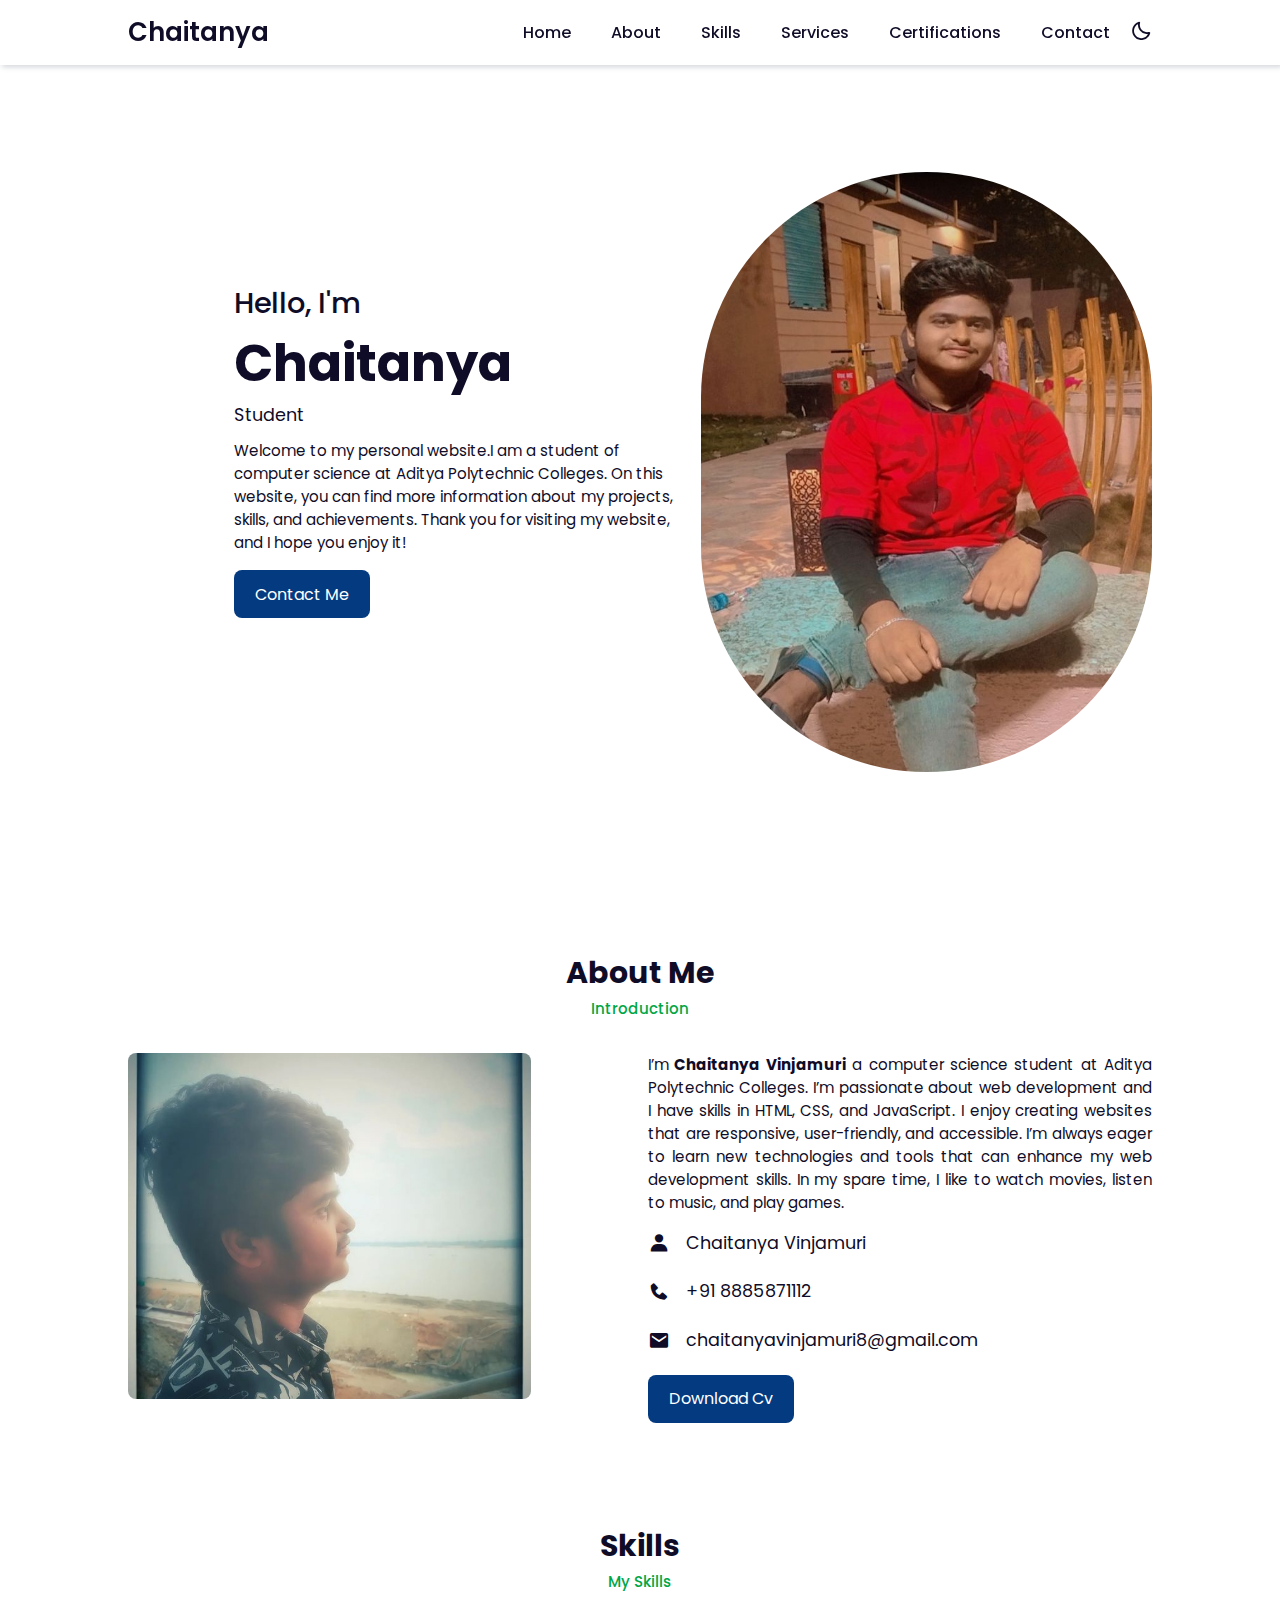
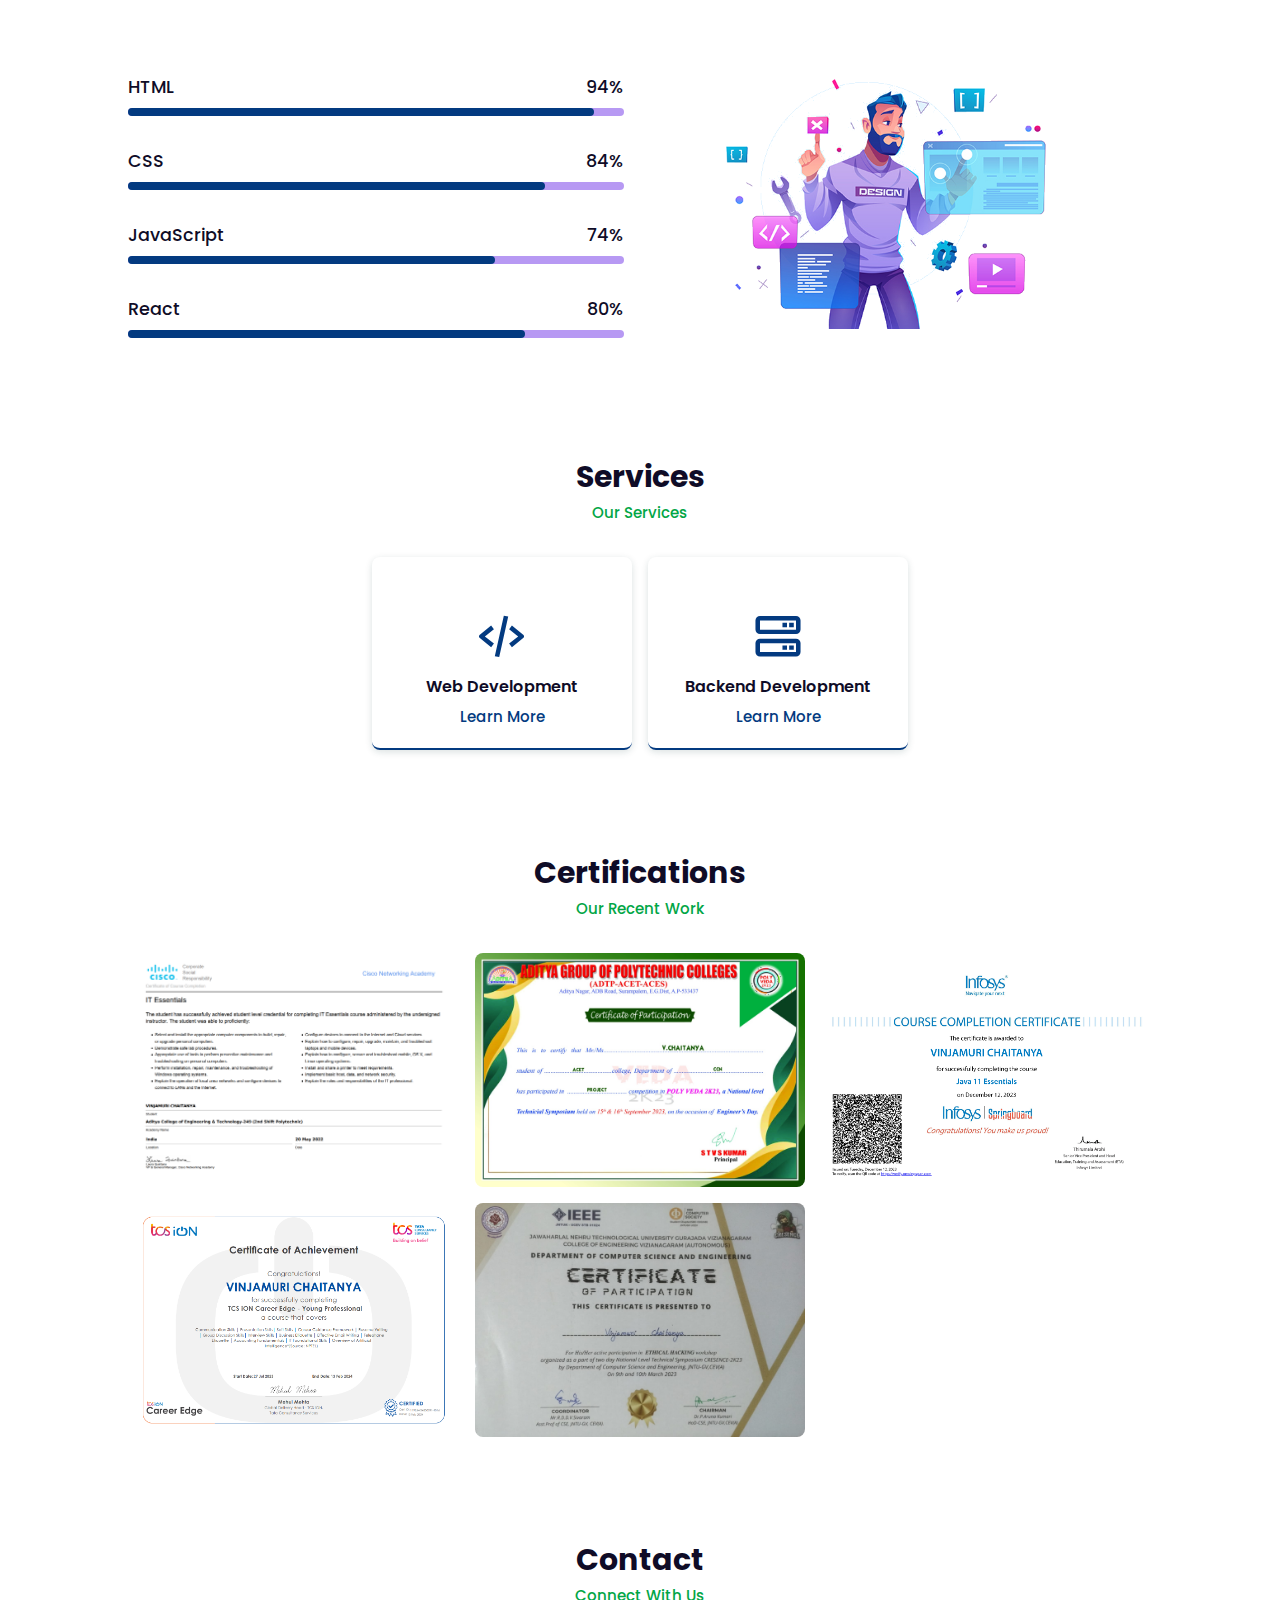
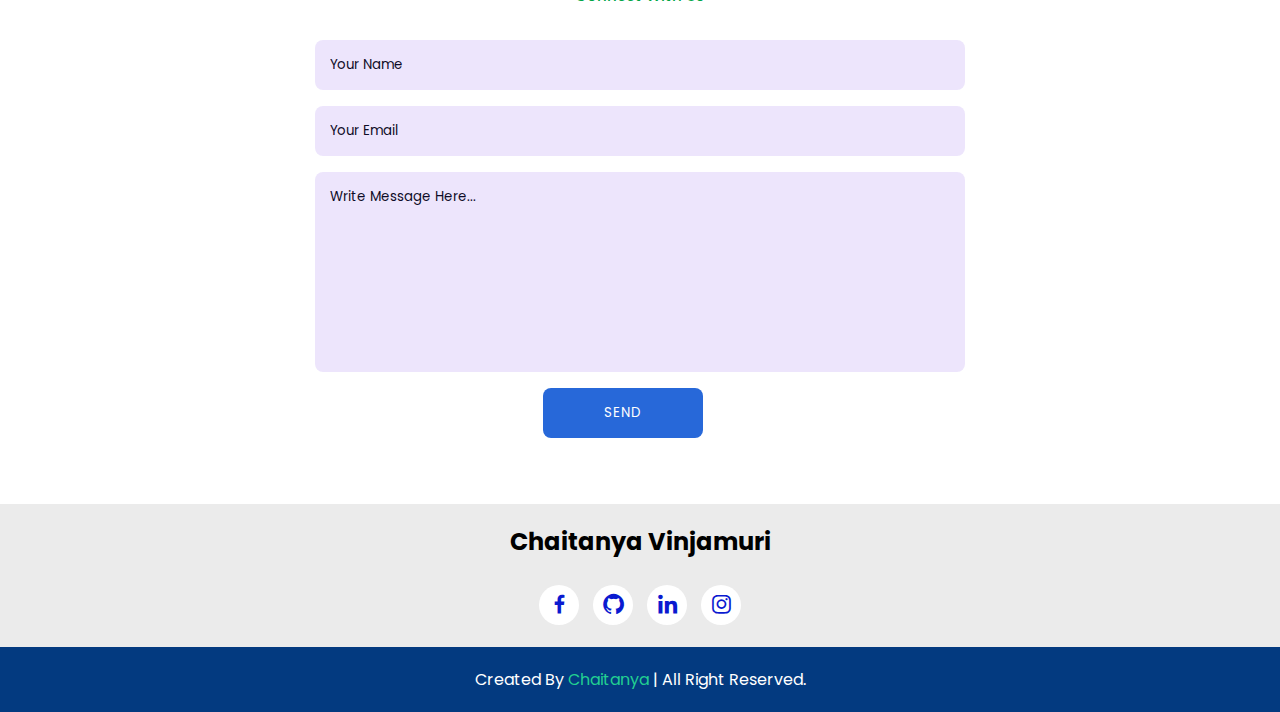
<file: Portfolio Website/index.html>
<!DOCTYPE html>

<html lang="en">
<head>
    <meta charset="UTF-8">
    <meta http-equiv="X-UA-Compatible" content="IE=edge">
    <meta name="viewport" content="width=device-width, initial-scale=1.0">
    <title>Task 2 Responsive Portfolio Website</title>
    <!-- Link To CSS -->
    <link rel="stylesheet" href="./css/style.css">
    <!-- Box Icons -->
    <link rel="stylesheet"
  href="https://cdn.jsdelivr.net/npm/boxicons@latest/css/boxicons.min.css">
  <link rel="stylesheet" href="https://cdnjs.cloudflare.com/ajax/libs/font-awesome/6.5.1/css/all.min.css" integrity="sha512-DTOQO9RWCH3ppGqcWaEA1BIZOC6xxalwEsw9c2QQeAIftl+Vegovlnee1c9QX4TctnWMn13TZye+giMm8e2LwA==" crossorigin="anonymous" referrerpolicy="no-referrer" />
 
</head>
<body>
    <!-- Navbar -->
    <header>
        <a href="https://linkedin.com/in/chaitanya-vinjamuri" class="logo">Chaitanya</a>
 
        <div class="bx bx-menu" id="menu-icon"></div>
 
        <ul class="navbar">
            <li><a href="#home">Home</a></li>
            <li><a href="#about">About</a></li>
            <li><a href="#skills">Skills</a></li>
            <li><a href="#services">Services</a></li>
            <li><a href="#portfolio">Certifications</a></li>
            <li><a href="#contact">Contact</a></li>
            <div class="bx bx-moon" id="darkmode"></div>
        </ul>
    </header>
    <!-- Home -->
 
    <section class="home" id="home">
        <div class="social">
            
           
        </div>
        <div class="home-img">
            <img src="me.jpg" alt="" style="height: 600px;border-radius: 300px;margin-top: 50px;">
        </div>
        <div class="home-text">
            <span>Hello, I'm</span>
            <h1>Chaitanya</h1>
            <h2>Student</h2>
            <p>Welcome to my personal website.I am a student of computer science at Aditya Polytechnic Colleges.
                On this website, you can find more information about my projects, skills, and achievements. 
              Thank you for visiting my website, and I hope you enjoy it!</p>
            <a href="#contact" class="btn">Contact Me</a>
        </div>
 
    </section>
    <!-- About -->
    <section class="about" id="about">
        <div class="heading">
            <h2>About Me</h2>
            <span>Introduction</span>
        </div>
        <!-- About Content -->
        <div class="about-container">
            <div class="about-img">
                <img src="mine.jpg" alt="">
            </div>
            <div class="about-text">
                <p>I’m<b>  Chaitanya Vinjamuri</b>  a computer science student at Aditya Polytechnic Colleges.
                    I’m passionate about web development and I have skills in HTML, CSS, and JavaScript. 
                    I enjoy creating websites that are responsive, user-friendly, and accessible. 
                    I’m always eager to learn new technologies and tools that can enhance my web development skills. 
                   In my spare time, I like to watch movies, listen to music, and play games.</p>
                <div class="information">
                    <!-- Box 1 -->
                    <div class="info-box">
                        <i class='bx bxs-user' ></i>
                        <span>Chaitanya Vinjamuri</span>
                    </div>
                    <!-- Box 2 -->
                    <div class="info-box">
                        <i class='bx bxs-phone' ></i>
                        <span>+91 8885871112</span>
                    </div>
                    <!-- Box 3 -->
                    <div class="info-box">
                        <i class='bx bxs-envelope' ></i>
                        <span>chaitanyavinjamuri8@gmail.com</span>
                    </div>
                </div>
                <a href="https://drive.google.com/file/d/1NZS542afCaD2QW8L2lgbh11kx905GNvS/view?usp=drive_link" target="_blank" class="btn">Download Cv</a>
            </div>
        </div>
    </section>
    <!-- Skills -->
    <section class="skills" id="skills">
        <div class="heading">
            <h2>Skills</h2>
            <span>My Skills</span>
        </div>
        <!-- Skills Content -->
        <div class="skills-container">
            <div class="bars">
                <!-- Box 1 -->
                <div class="bars-box">
                    <h3>HTML</h3>
                    <span>94%</span>
                    <div class="light-bar"></div>
                    <div class="percent-bar html-bar"></div>
                </div>
                <!-- Box 2 -->
                <div class="bars-box">
                    <h3>CSS</h3>
                    <span>84%</span>
                    <div class="light-bar"></div>
                    <div class="percent-bar css-bar"></div>
                </div>
                <!-- Box 3 -->
                <div class="bars-box">
                    <h3>JavaScript</h3>
                    <span>74%</span>
                    <div class="light-bar"></div>
                    <div class="percent-bar js-bar"></div>
                </div>
                <!-- Box 4 -->
                <div class="bars-box">
                    <h3>React</h3>
                    <span>80%</span>
                    <div class="light-bar"></div>
                    <div class="percent-bar react-bar"></div>
                </div>
            </div>
            <div class="skills-img">
                <img src="123.png" alt="">
            </div>
        </div>
 
    </section>
    <!-- Services -->
    <section class="services" id="services">
        <div class="heading">
            <h2>Services</h2>
            <span>Our Services</span>
        </div>
        <div class="services-content">
            <!-- Box 1 -->
            <div class="services-box">
                <i class='bx bx-code-alt' ></i>
                <h3>Web Development</h3>
                <a href="#">Learn More</a>
            </div>
            <!-- Box 2 -->
            <div class="services-box">
                <i class='bx bx-server' ></i>
                <h3>Backend Development</h3>
                <a href="#">Learn More</a>
            </div>
            
        </div>
    </section>
    <!-- Portfolio -->
    <section class="portfolio" id="portfolio">
        <div class="heading">
            <h2>Certifications</h2>
            <span>Our Recent Work</span>
        </div>
        <div class="portfolio-content">
            <div class="portfolio-img">
                <img src="Cisco.png" alt="">
            </div>
            <div class="portfolio-img">
                <img src="Poly Veda Certificate.jpg" alt="">
            </div>
            <div class="portfolio-img">
                <img src="infosys image.png" alt="">
            </div>
            <div class="portfolio-img">
                <img src="Tcsion image.png" alt="">
            </div>
            <div class="portfolio-img">
                <img src="JNTU Workshop.jpg" alt="">
            </div>
            <!-- <div class="portfolio-img">
                <img src="blog-7.jpg" alt="">
            </div> -->
            
        </div>
    </section>
    <!-- Contact -->
    <section class="contact" id="contact">
        <div class="heading">
            <h2>Contact</h2>
            <span>Connect With Us</span>
        </div>
        <div class="contact-form">
            <form action="">
                <input type="text" placeholder="Your Name">
                <input type="email" name="" id="" placeholder="Your Email">
                <textarea name="" id="" cols="30" rows="10" placeholder="Write Message Here..."></textarea>
                <input type="button" value="Send" class="contact-button">
            </form>
        </div>
    </section>
    <!-- Footer -->
    <div class="footer">
        <h2>Chaitanya Vinjamuri</h2>
        <div class="footer-social">
            <a href="https://www.facebook.com/chaitanyajayanth.vinjamuri"><i class='bx bxl-facebook' ></i></a>
            <a href="https://github.com/Chaitanya-Vinjamuri"><i class='bx bxl-github'></i></a>
            <a href="https://linkedin.com/in/chaitanya-vinjamuri"><i class='bx bxl-linkedin'></i></a>
            <a href="https://www.instagram.com/smart__chaithu/"><i class='bx bxl-instagram' ></i></a>
            <a href="https://www.hackerrank.com/profile/chaitanyavinjam1"><i class="fa-brands fa-hackerrank"></i></a>
        </div>
 
    </div>
    <!-- Copyright -->
    <div class="copyright">
        <p>Created By <a href="https://linkedin.com/in/chaitanya-vinjamuri">Chaitanya</a> | All Right Reserved.</p>
    </div>
 
 
 
    <!-- Link To JS -->
    <script src="./js/script.js"></script>
</body>
</html>
</file>
<file: Portfolio Website/css/style.css>
/* Google Fonts */
@import url("https://fonts.googleapis.com/css2?family=Poppins:wght@200;300;400;500;600;700&display=swap");
* {
  margin: 0;
  padding: 0;
  box-sizing: border-box;
  list-style: none;
  text-decoration: none;
  scroll-behavior: smooth;
  scroll-padding-top: 2rem;
  font-family: "Poppins", sans-serif;
}
:root {
  --main-color: #033a80;
  --bg-color: #fff;
  --text-color: #0f0c27;
  --hover: hsl(260, 100%, 51%);
 
  --big-font: 3.2rem;
  --medium-font: 1.8rem;
  --p-font: 0.941rem;
}
section {
  padding: 50px 10%;
}
body.active {
  --text-color: #fff;
  --bg-color: #0f0c27;
}
body {
  background: var(--bg-color);
  color: var(--text-color);
}
*::selection {
  color: var(--bg-color);
  background: var(--main-color);
}
.heading {
  text-align: center;
}
.heading h2 {
  font-size: 30px;
}
 
.heading span {
  font-size: var(--p-font);
  color: rgb(2, 166, 70);
}
header {
  position: fixed;
  width: 100%;
  top: 0;
  right: 0;
  z-index: 1000;
  display: flex;
  align-items: center;
  justify-content: space-between;
  background: var(--bg-color);
  padding: 13px 10%;
  transition: 0.2s;
  box-shadow: -3px -3px 7px #ffffff73,
				2px 2px 5px rgba(94, 104, 121, 0.288);
}
header.shadow {
  box-shadow: 0 0 4px rgb(14 55 54 / 15%);
}
.logo {
  font-size: 1.61rem;
  font-weight: 600;
  color: var(--text-color);
}
.navbar {
  display: flex;
}
.navbar a {
  font-size: 1rem;
  padding: 10px 20px;
  color: var(--text-color);
  font-weight: 500;
}
.navbar a:hover {
  color: var(--hover);
}
#menu-icon {
  font-size: 24px;
  cursor: pointer;
  z-index: 10001;
  display: none;
}
#darkmode {
  font-size: 22px;
  cursor: pointer;
}
.home {
  position: relative;
  width: 100%;
  min-height: 100vh;
  display: grid;
  grid-template-columns: 0.2fr 1fr 1fr;
  align-items: center;
  gap: 1rem;
}
.home-img {
  order: 3;
}
.home-img img {
  width: 100%;
}
.home-text span {
  font-size: var(--medium-font);
  font-weight: 500;
}
.home-text h1 {
  font-size: var(--big-font);
}
.home-text h2 {
  font-size: 1.1rem;
  font-weight: 400;
}
.home-text p {
  font-size: var(--p-font);
  font-weight: 400;
  margin: 0.7rem 0 1rem;
}
.social {
  display: flex;
  flex-direction: column;
}
.social a {
  margin-bottom: 1rem;
  font-size: 22px;
  color: var(--text-color);
}
.social a:hover {
  color: var(--hover);
}
.btn {
  display: inline-block;
  background: var(--main-color);
  color: #fff;
  padding: 0.7rem 1.3rem;
  border-radius: 0.5rem;
}
.btn:hover {
  background: var(--hover);
}
 

.about-container {
  display: grid;
  grid-template-columns: repeat(2, 1fr);
  gap: 1rem;
  margin-top: 2rem;
}
 
.about-img img {
  width: 80%;
  border-radius: 0.5rem;
}
.about-text p {
  font-size: var(--p-font);
  font-weight: 400;
  text-align: justify;
}
.information {
  margin: 1rem 0 1.4rem;
}
.information .info-box {
  display: flex;
  align-items: center;
  margin-bottom: 1.4rem;
}
.information .info-box .bx {
  font-size: 22px;
}
.information .info-box span {
  font-weight: 400;
  margin-left: 1rem;
}
.skills-container {
  display: grid;
  grid-template-columns: repeat(2, 1fr);
  align-items: center;
  gap: 2rem;
  margin-top: 4rem;
}
.skills-img img {
  width: 80%;
  padding-left: 4rem;
  object-position: center;
}
.bars-box {
  position: relative;
  display: flex;
  justify-content: space-between;
  align-items: center;
  padding: 1rem 0;
  margin-bottom: 1rem;
}
.bars-box h3,
span {
  font-size: 1.1rem;
  font-weight: 500;
}
.light-bar {
  position: absolute;
  bottom: 0;
  left: 0;
  width: 100%;
  height: 0.5rem;
  background: hsla(260, 100%, 44%, 0.4);
  border-radius: 0.5rem;
}
.percent-bar {
  position: absolute;
  bottom: 0;
  left: 0;
  height: 0.5rem;
  background: var(--main-color);
  border-radius: 0.5rem;
}
.html-bar {
  width: 94%;
}
.css-bar {
  width: 84%;
}
.js-bar {
  width: 74%;
}
.react-bar {
  width: 80%;
}
.services-content {
  display: grid;
  grid-template-columns: repeat(auto-fit, minmax(200px, auto));
  justify-content: center;
  gap: 1rem;
  margin-top: 2rem;
}
.services-box {
  padding: 20px;
  width: 260px;
  display: flex;
  flex-direction: column;
  align-items: center;
  text-align: center;
  border-radius: 0.5rem;
  border-bottom: 2px solid var(--main-color);
  box-shadow: 0 2px 7px rgb(14 55 54 / 15%);
}
.services-box:hover{
 background-color: #02225a;
}

.services-box h3 {
  font-size: 1rem;
  font-weight: 600;
  margin: 0.7rem 0 0.4rem;
}
.services-box:hover h3{
  color: #fff;
}
.services-box .bx {
  padding-top: 2rem;
  font-size: 54px;
  color: var(--main-color);
}
.services-box:hover .bx{
  color: #22cf91;
}
.services-box a {
  color: var(--main-color);
  font-size: var(--p-font);
  font-weight: 500;
}
.services-box:hover a{
  color: #8b8a8f;
}
.portfolio-content {
  display: grid;
  grid-template-columns: repeat(auto-fit, minmax(280px, auto));
  gap: 1rem;
  margin-top: 2rem;
}
.portfolio-img {
  overflow: hidden;
  border-radius: 0.5rem;
}
.portfolio-img img {
  width: 100%;
  display: block;
}
.portfolio-img img:hover {
  transform: scale(1.1);
  transition: 1s;
}
.contact-form {
  display: grid;
  place-items: center;
  margin-top: 2rem;
}
.contact-form form {
  display: flex;
  flex-direction: column;
  width: 650px;
}
form input,
textarea {
  padding: 15px;
  border-radius: 0.5rem;
  width: 100%;
  border: none;
  outline: none;
  background: hsla(260, 100%, 44%, 0.1);
  margin-bottom: 1rem;
  color: var(--text-color);
}
form input::placeholder,
textarea::placeholder {
  color: var(--text-color);
}
form textarea {
  resize: none;
  height: 200px;
}
.contact-button {
  width: 160px;
  cursor: pointer;
  background: #2768d9;
  color: #fff;
  justify-content: center;
  text-transform: uppercase;
  letter-spacing: 1px;
  margin-left: 35%;
}
.contact-button:hover {
  background: var(--hover);
}
.footer {
  display: grid;
  place-items: center;
  padding: 20px;
  background: #ebebeb;
  color: #000;
}
.footer h2 {
  font-size: 1.5rem;
  margin-bottom: 1.6rem;
}
.footer-social a i{
  color: rgb(10, 26, 208);
  font-size: 25px;
  margin-left: 10px;
  text-align: center;
  line-height: 40px;
  background-color: #fff;
  border-radius: 50%;
  width: 40px;
  height: 40px;
}
.copyright {
  padding: 20px;
  background: var(--main-color);
  text-align: center;
  color: #fff;
}
.copyright a{
  color: #22cf91;
}
/* Making Responsive */
@media (max-width: 991px) {
  header {
    padding: 18px 4%;
  }
  section {
    padding: 50px 4%;
  }
}
@media (max-width: 881px) {
  :root {
    --big-font: 2.7rem;
    --medium-font: 1.4rem;
  }
}
@media (max-width: 768px) {
  :root {
    --big-font: 2.4rem;
    --medium-font: 1.2rem;
  }
  header {
    padding: 11px 4%;
  }
  #menu-icon {
    display: initial;
    color: var(--text-color);
  }
  header .navbar {
    position: absolute;
    top: -500px;
    left: 0;
    right: 0;
    display: flex;
    flex-direction: column;
    background: var(--bg-color);
    box-shadow: 0 4px 4px rgb(0 0 0 / 10%);
    transition: 0.2s ease;
    text-align: center;
  }
  .navbar.active {
    top: 100%;
  }
  .navbar a {
    padding: 1.5rem;
    display: block;
    background: var(--bg-color);
  }
  #darkmode {
    position: absolute;
    top: 1.4rem;
    right: 2rem;
  }
  .scroll-down {
    display: none;
  }
  .home {
    grid-template-columns: 0.5fr 3fr;
  }
  .home-text {
    grid-column: 1/3;
    padding-left: 1.4rem;
  }
  .home-img {
    order: initial;
  }
  .about-container {
    grid-template-columns: 1fr;
  }
  .about-img {
    display: flex;
    justify-content: center;
  }
  .skills-container {
    grid-template-columns: 1fr;
  }
  .skills-img img {
    padding-left: 0;
  }
  .skills-img {
    padding-top: 2rem;
    display: flex;
    justify-content: center;
  }
  .contact-form form{
    width: 300px;
  }
  .contact-button{
    margin-left: 25%;
  }
}
@media (max-width: 340px) {
  :root {
    --big-font: 1.7rem;
    --medium-font: 1.1rem;
  }
  .home-text span {
    font-size: 1rem;
  }
  .home-text h2 {
    font-size: 0.9rem;
    font-weight: 500;
  }
  .information .info-box span {
    font-size: 1rem;
  }
  .portfolio-content {
    grid-template-columns: repeat(auto-fit, minmax(200px, auto));
  }
  .contact-form form{
    width: 300px;
  }
  .contact-button{
    margin-left: 25%;
  }
}
</file>
